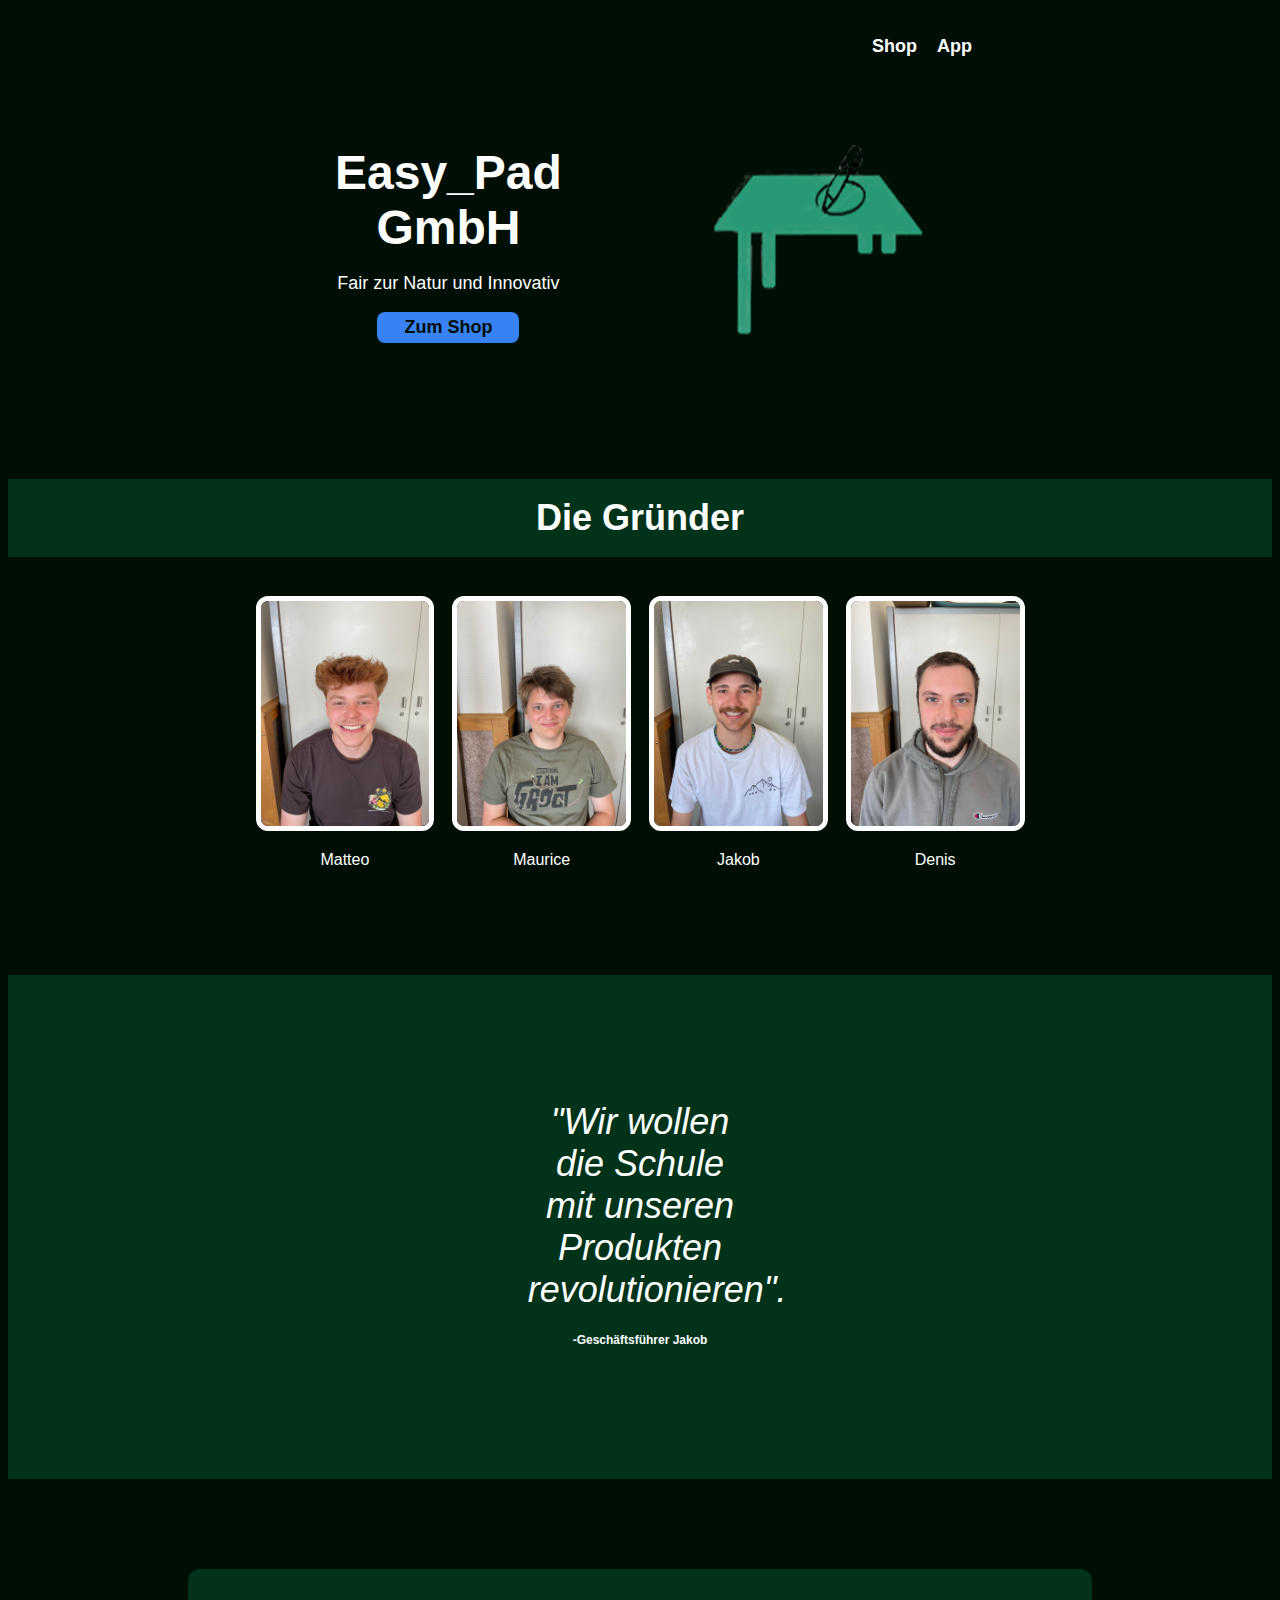
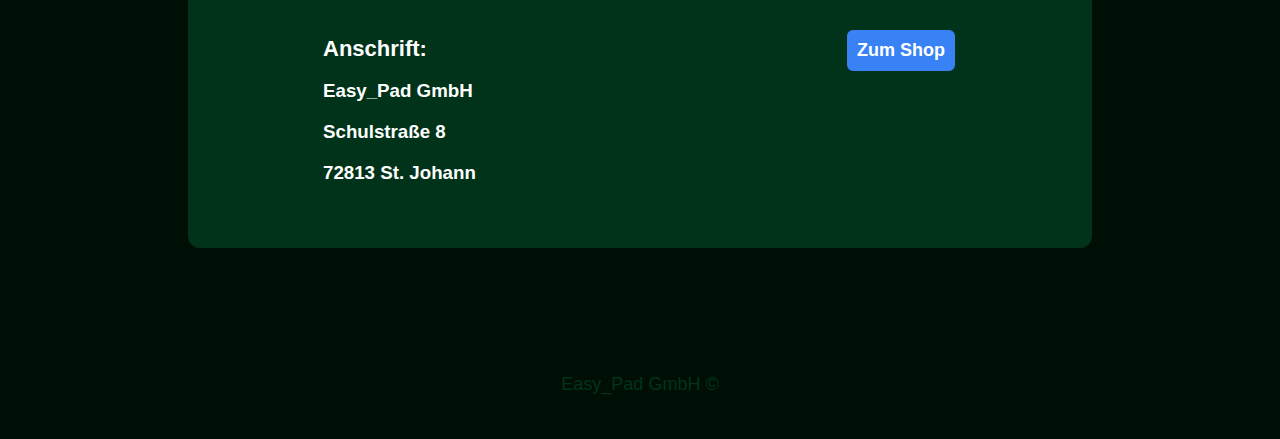
<file: Project x/index.html>
<!DOCTYPE html>
<html lang="en">
<head>
    <meta charset="UTF-8">
    <meta http-equiv="X-UA-Compatible" content="IE=edge">
    <meta name="viewport" content="width=device-width, initial-scale=1.0">
    <link rel="stylesheet" href= style.css>
    <title> Easy_Pad GmbH </title>
</head>
   </picture>
<body>
    <header>
        <div class="header">
            <div class="menu">
                <h1 class="menu__logo"></h1>
                <nav>
                    <ul class="menu__row"> 
                        <li class="menu__list"><a href="Shop.html" class="menu__link">Shop</a></li>
                        <li class="menu__list"><a href="App.html" class="menu__link">App</a></li>
                        
                    </ul>
                </nav>
                </div>
            <div class="header__main">
                <div class="header__text">
                    <h2 class="header__heading">Easy_Pad GmbH</h2>
                    <p>Fair zur Natur und Innovativ</p>
                    <button class="header__btn" type="button"onClick= "location.href='Shop.html'">Zum Shop</button>
                </div>
                <div class="header__image">
                    <div class="container" width = "500" height = "510">
                        <img src="Images/Bild1.png" width = "300" height = "200">
                </div>
            </div>
        </div>
    </header>
    <main>
        <div class="main">
            <h2 class="main__heading">Die Gründer</h2>
            <div class="main__content">
                <div class="main__images">
                    <img src="Images/2.jpg">
                    <p> Matteo </p>
                </div>
                <div class="main__images">
                    <img src="Images/3.jpg">
                    <p> Maurice </p>
                </div>
                <div class="main__images">
                    <img src="Images/5.jpg">
                    <p> Jakob </p>
                </div>
                <div class="main__images">
                    <img src="Images/4.jpg">
                    <p> Denis </p>
                </div>
            </div>
            <div class="quote" style="text-align: center;">
                <blockquote class="quote__text">
                    "Wir wollen die Schule mit unseren Produkten revolutionieren".
                    
                            <cite class="quote__author" >-Geschäftsführer Jakob</cite>
                
               
            </div>
            <div class="action">
                <div class="action__text">
                    <h3 class="action__heading">Anschrift:</h3> <h3>Easy_Pad GmbH</h3> <h3>Schulstraße 8</h3> <h3>72813 St. Johann</h3>
                    <p class="action__content"></p>
                </div>
                <button class="action__btn" type="button"onClick="location.href='Shop.html'" type="button">Zum Shop</button>
            </div>
        </div>
    </main>
    <footer>Easy_Pad GmbH © </footer>
</body>
</html>
</file>
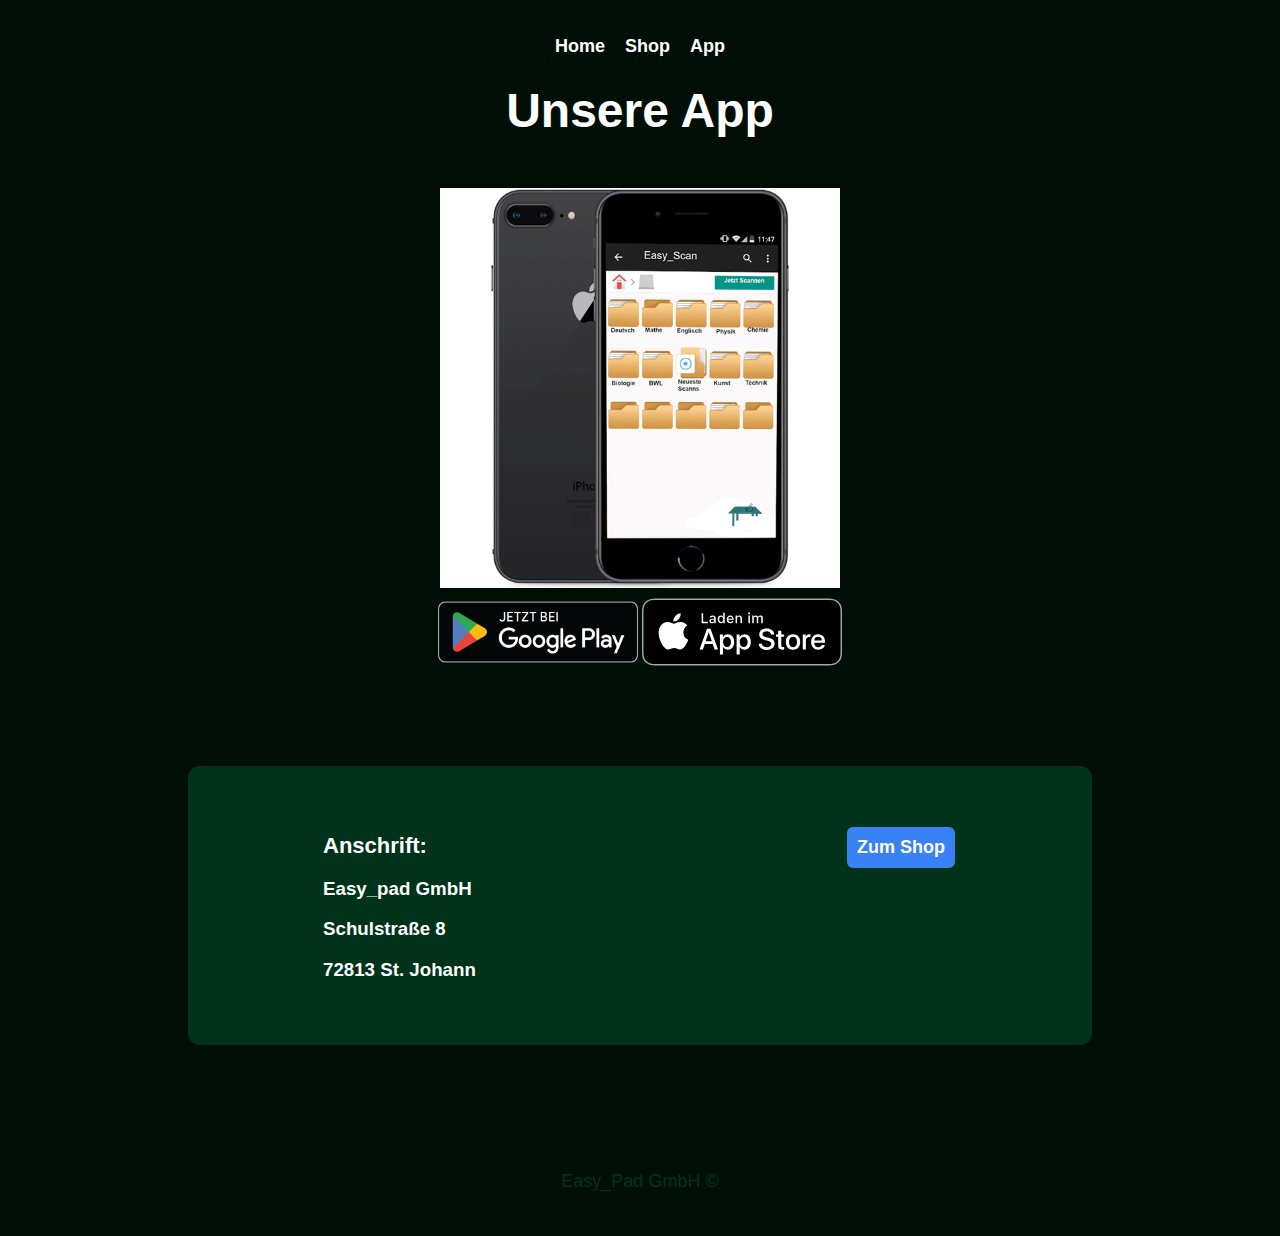
<file: Project x/App.html>
<!DOCTYPE html>
<html lang="en">
<head>
    <meta charset="UTF-8">
    <meta http-equiv="X-UA-Compatible" content="IE=edge">
    <meta name="viewport" content="width=device-width, initial-scale=1.0">
    <link rel="stylesheet" href="style.css">
    <title>Easypad GmbH</title>
</head>
<body>
    <header>
        <div class="header">
            <div class="menu"> 
                <h1 class="menu__logo"></h1>
                <nav>
                    <ul class="menu__row"> 
                        <li class="menu__list"><a href="index.html" class="menu__link">Home</a></li>
                        <li class="menu__list"><a href="Shop.html" class="menu__link">Shop</a></li>
                        <li class="menu__list"><a href="App.html" class="menu__link">App</a></li>
                    </ul>
                </nav>
            </div>
        </div>
    </header>
    
    <center class="header__heading">Unsere App </center>
    <div class="image-container">
        <img src="Images/7.png" width="400" height="400" alt="Produktbild">
    </div>
    <div>
        <center>
        <img src="Images/8.png" width="200" height="80" alt="Produktbild">
        <img src="Images/9.svg" width="200" height="80" alt="Produktbild">
        

        </h1>

    </center>
    </div>
    

</div>
</div>
<div class="action">
    <div class="action__text">
        <h3 class="action__heading">Anschrift:</h3> <h3>Easy_pad GmbH</h3> <h3>Schulstraße 8</h3> <h3>72813 St. Johann</h3>
        <p class="action__content"></p>
    </div>
    <button class="action__btn" type="button"onClick="location.href='Shop.html'" type="button">Zum Shop</button>
</div>
</div>
</main>
<footer>Easy_Pad GmbH © </footer>
</body>
</html>
</file>
<file: Project x/style.css>
body {
    margin: 500;
    font-family: Arial, Helvetica, sans-serif;
    background-color: #000f06;
}
.header {
    background-color: #000f06;
    display: flex;
    flex-wrap: wrap;
    flex-direction: column;
    align-content: center;
}
.menu {
    display: flex;
    justify-content: space-between;
    padding-top: 2vh;
}
.menu__logo {
    font-size: 40px;
    color: #ffffff;
    margin-top: 0;
}
.menu__row {
    display: flex;
    list-style-type: none;
    margin-top: 0;
}
.menu__list {
    margin-left: 1.5em;
}
.menu__link {
    text-decoration: none;
    color: #ffffff;
    font-size: 18px;
    text-decoration: underline 0.15em rgba(255, 255, 255, 0);
    transition: text-decoration-color 350ms;
    text-underline-offset: 0.25em;
}
.menu__link:hover {
    text-decoration-color: rgb(7, 136, 168);
}
.header__text {
 color: #ffffff;;
    font-size: 18px;
    flex-basis: 44%;
}
.header__main {
    display: flex;
    justify-content: space-between;
    margin-top: 6vh;
    margin-top: 8vh;
    margin-bottom: 10vh;
}

.header__image {
    flex-basis: 50%;
}
.header__heading {
    color: #ffffff;
    font-size: 48px;
    font-weight: 800;
    margin-top: 0;
    margin-bottom: 0;
}

.header__btn {
    padding: 0.55vh;
    padding-left: 3vh;
    padding-right: 3vh;
    background-color: #3882F6;
    text-decoration: none;
    border-radius: 8px;
    border: none;
    color: #000e02;
    font-size: 18px;
    font-weight: 700;
    cursor: pointer;
}
/* Main content styling */
.main__content {
    display: flex;
    justify-content: center;
    gap: 1vh;
    gap: 2vh;
    height: 100%;
    padding-bottom: 10vh;
    background-color:#000f06;
}
.main__heading {
    text-align: center;
    padding: 2vh;
    font-weight: 700;
    font-size: 36px;
    color: #ffffff;
    background-color: #00331a;
}
.main__images img{
    border-style: solid;
    border-color: #ffffff;
    border-radius: 12px;
    border-width: 5px;
    height: 10px;
    width: 10px;
    height: 25vh;
    width: auto;
    
}

.main__images {
    width: auto;
    flex-basis: 11%;
    text-align: center;
    padding-top: 1vh;
    color: #ffffff;
    
        
}
.quote {
    background-color: #00331a;
    padding: 10vh 53.3vh 10vh 53.3vh;
}
.quote__text {
    font-style: italic;
    font-size: 36px;
    color: #ffffff;
    text-align: center;
    font-weight: 300;
}

.quote__author {
    font-weight: 700;
    font-style: normal;
    margin-top: 0;
    padding-left: 0vh;
    font-size: 12px;
    
}

.action {
    margin: 10vh 20vh;
    background-color: #00331a;
    color: #ffffff;
    padding: 5vh 15vh;
    border-radius: 12px;
    display: flex;
    justify-content: space-between;
    align-items:baseline
}

.action__heading {
    margin-bottom: 0;
    font-weight: 700;
    font-size: 22px;
}

.action__content {
    margin-top: 0;
}

.action__btn {
    width: 10%;
    text-decoration: none;
    border-radius: 8px;
    border: solid 2px;
    border-color: #00331a;
    color: #ffffff;
    font-size: 18px;
    font-weight: 700;
    cursor: pointer;
    background-color: #3882F6;
    padding: 10px;
    width: auto;
}

footer {
    color: #00331a;
    background-color: #000f06;
    text-align: center;
    padding-top: 4vh;
    padding-bottom: 4vh;
    font-size: 18px;
}

/* style.css */

/* Header-Stile */
.header {
    background-color: #000f06;
    padding: 10px;
    text-align: center;
}

.menu__logo {
    margin: 0;
    font-size: 24px;
}

.menu__row {
    list-style: none;
    padding: 0;
    display: flex;
    justify-content: center;
}

.menu__list {
    margin: 0 10px;
}

.menu__link {
    text-decoration: none;
    color: #ffffff;
    font-weight: bold;
}

/* Produkt-Stile */
.product {
    margin-top: 50px;
    text-align: center;
    color: #ffffff;
}

.product h2 {
    font-size: 20px;
    color: #ffffff;
}

.product p {
    font-size: 16px;
    color: #ffffff;
}

.product label {
    display: block;
    margin-top: 10px;
    color: #ffffff;
}

.product input[type="number"] {
    width: 50px;
    color: #5b3c3c;
}

.product button {
    margin-top: 10px;
    color: #6200ff;
}

/* Warenkorb-Stile */
.cart {
    margin-top: 50px;
    text-align: center;
    color: #ffffff;
}

.cart h2 {
    font-size: 20px;
}

.cart__items {
    list-style: none;
    padding: 0;
    text-align: center;
}

.cart__total {
    font-weight: bold;
}
/* style.css */

.image-container {
    text-align: center;
    margin-top: 50px;
}
.h1 {
    color: #ffffff;
}
</file>
